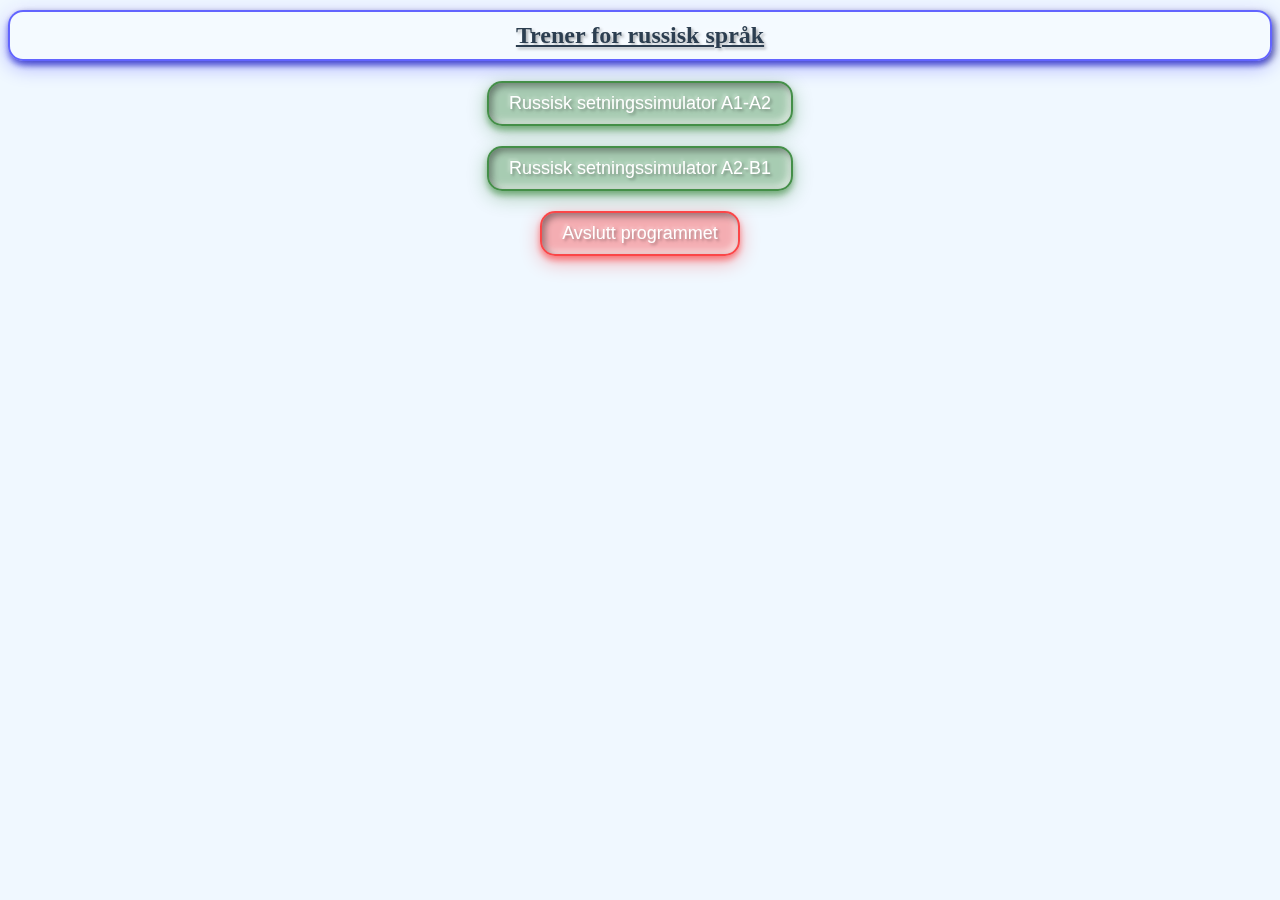
<file: index.html>
<!DOCTYPE html>
<html lang="no">
  <head>
    <meta charset="UTF-8" />
    <meta name="viewport" content="width=device-width, initial-scale=1.0" />
    <title>Norsk Trener</title>
    <link rel="stylesheet" href="./src/styles.css" />
  </head>
  <body>
    <h2 style="text-decoration-line: underline">Trener for russisk språk</h2>
    <!-- <div>
      <button class="glass-button" onclick="location.href='verb.html'">
        Trener for norske verb
      </button>
    </div>
    <div>
      <button class="glass-button" onclick="location.href='substantiv.html'">
        Trener for norske substantiv
      </button>
    </div>
    <div>
      <button class="glass-button" onclick="location.href='adjekt.html'">
        Trener for norske adjektiv
      </button>
    </div>
    <div>
      <button class="glass-button" onclick="location.href='gradBoyning.html'">
        Trener for norske gradbøyning
      </button>
    </div> -->
    <div>
      <button
        class="glass-button-setninger"
        onclick="location.href='languageAA.html'"
      >
        Russisk setningssimulator A1-A2
      </button>
    </div>
    <div>
      <button
        class="glass-button-setninger"
        onclick="location.href='languageAB.html'"
      >
        Russisk setningssimulator A2-B1
      </button>
    </div>
    <div>
      <button class="glass-button-help" onclick="redirectToGoogle()">
        Avslutt programmet
      </button>
    </div>
    <script src="./src/quiz.js"></script>
    <script>
      function redirectToGoogle() {
        window.location.href = "https://www.google.com";
      }
    </script>
  </body>
</html>

<!-- <!DOCTYPE html>
<html lang="no">
  <head>
    <meta charset="UTF-8" />
    <meta name="viewport" content="width=device-width, initial-scale=1.0" />
    <title>Norsk Trener</title>
    <link rel="stylesheet" href="styles.css" />
  </head>
  <body>
    <h2 style="text-decoration-line: underline">Trener for norsk språk</h2>
    <div>
      <button class="glass-button" onclick="location.href='verb.html'">
        Trener for norske verb
      </button>
    </div>
    <div>
      <button class="glass-button" onclick="location.href='substantiv.html'">
        Trener for norske substantiv
      </button>
    </div>
    <div>
      <button class="glass-button" onclick="location.href='adjekt.html'">
        Trener for norske adjektiv
      </button>
    </div>
    <div>
      <button class="glass-button" onclick="location.href='gradBoyning.html'">
        Trener for norske grad bøyning
      </button>
    </div>
    <div>
      <button class="glass-button" onclick="closeWindow()">
        Avslutt programmet
      </button>
    </div>
    <script src="./src/quiz.js"></script>
    <script>
      function closeWindow() {
        var newWindow = window.open("", "_self");
        newWindow.close();
      }
    </script>
  </body>
</html> -->
</file>
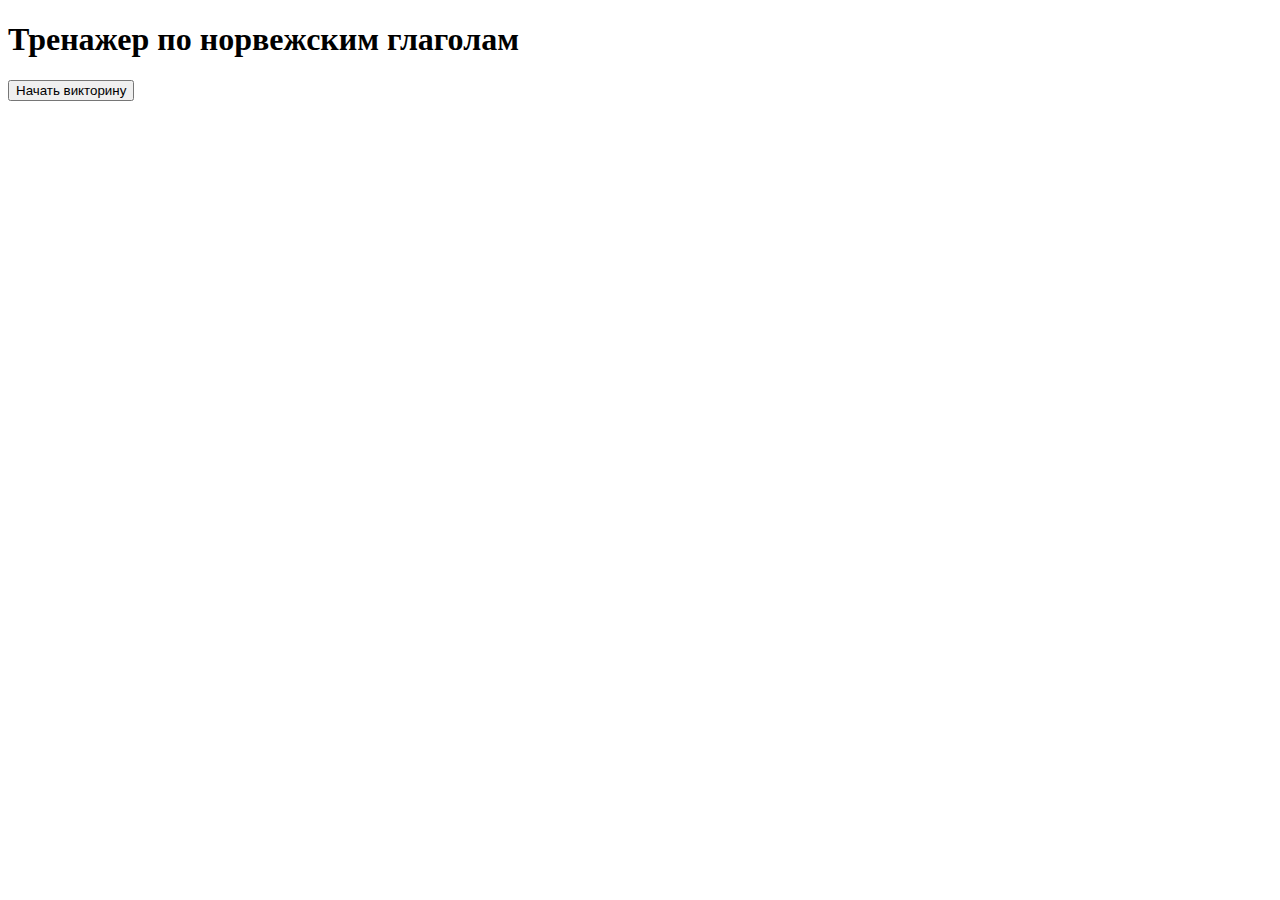
<file: src/index.html>
<!DOCTYPE html>
<html lang="en">
  <head>
    <meta charset="UTF-8" />
    <meta name="viewport" content="width=device-width, initial-scale=1.0" />
    <title>Норвежские глаголы</title>
  </head>
  <body>
    <h1>Тренажер по норвежским глаголам</h1>
    <button id="startQuiz">Начать викторину</button>
    <div id="quizContainer" style="display: none">
      <p id="question"></p>
      <input type="text" id="answer" />
      <button id="submitAnswer">Ответить</button>
      <p id="feedback"></p>
    </div>
    <p id="score"></p>
    <script src="quiz.js"></script>
  </body>
</html>
</file>
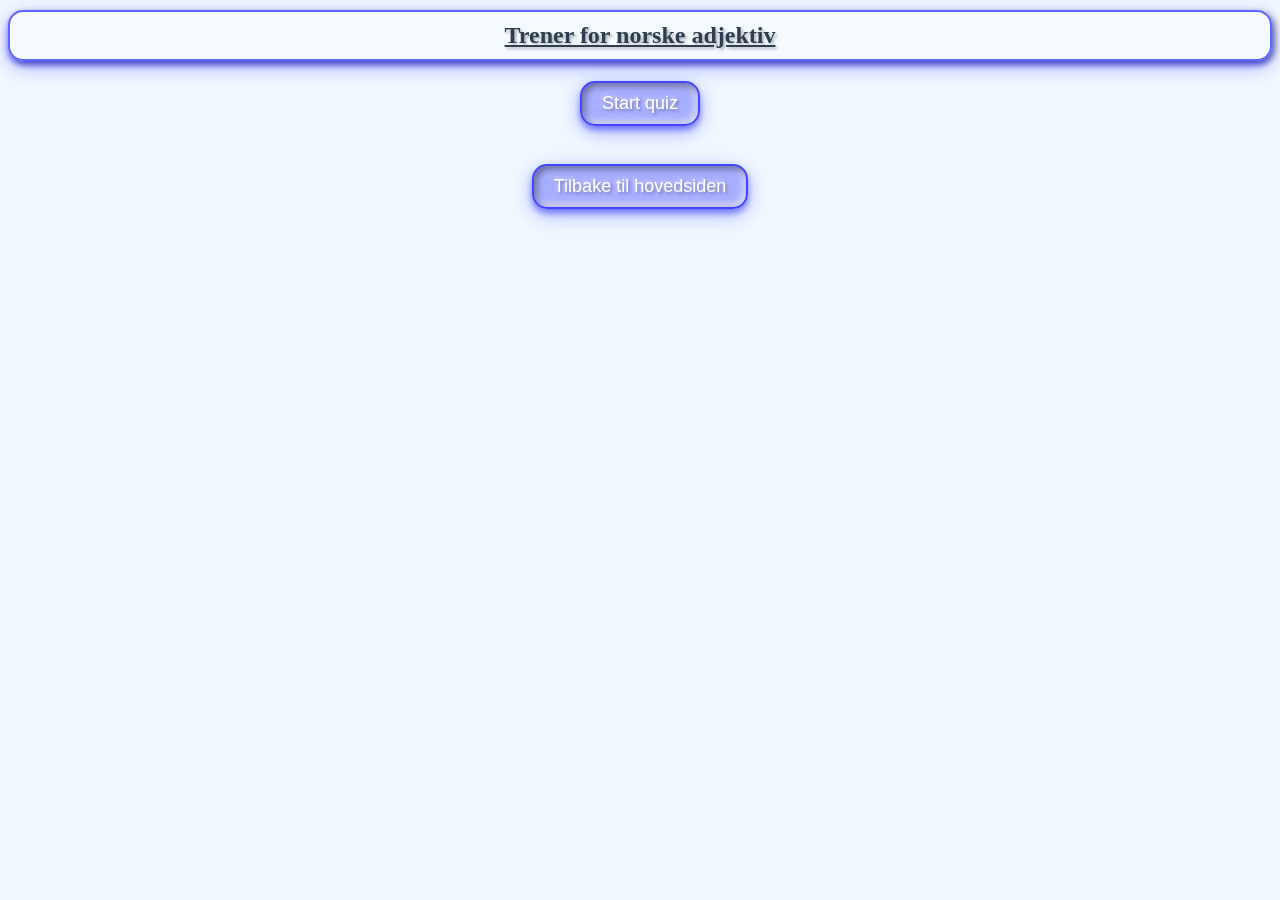
<file: adjekt.html>
<!DOCTYPE html>

<html lang="no">
  <head>
    <meta charset="UTF-8" />
    <meta name="viewport" content="width=device-width, initial-scale=1.0" />
    <title>Norske Adjektiv</title>
    <link rel="stylesheet" href="./src/styles.css" />
  </head>
  <body>
    <h2 style="text-decoration-line: underline">Trener for norske adjektiv</h2>
    <button class="glass-button" id="startQuiz">Start quiz</button>
    <div id="quizContainer" style="display: none">
      <p id="question"></p>
      <div class="input-container">
        <input type="text" id="answer" />
        <button class="glass-button-help" id="showHint">Hjelp</button>
        <button class="glass-button" id="submitAnswer">Svar</button>
      </div>
      <div id="hintContainer">
        <table>
          <tr>
            <th>Form</th>
            <th>Adjektiv</th>
          </tr>
          <tr>
            <td>Han/Hun</td>
            <td id="han_hun"></td>
          </tr>
          <tr>
            <td>Intetkjønn</td>
            <td id="intetkjonn"></td>
          </tr>
          <tr>
            <td>Flertall</td>
            <td id="flertall"></td>
          </tr>
        </table>
        <button id="closeHint">Lukk</button>
      </div>
      <p id="feedback"></p>
    </div>
    <p id="score"></p>
    <button class="glass-button" onclick="location.href='index.html'">
      Tilbake til hovedsiden
    </button>
    <script src="./src/quizAdjekt.js"></script>
  </body>
</html>

<!-- <!DOCTYPE html>
<html lang="no">
  <head>
    <meta charset="UTF-8" />
    <meta name="viewport" content="width=device-width, initial-scale=1.0" />
    <title>Norske Adjektiv</title>
    <link rel="stylesheet" href="./styles.css" />
  </head>
  <body>
    <h2 style="text-decoration-line: underline">Trener for norske adjektiv</h2>
    <button class="glass-button" id="startQuiz">Start quiz</button>
    <div id="quizContainer" style="display: none">
      <p id="question"></p>
      <div class="input-container">
        <input type="text" id="answer" />
        <button class="glass-button-help" id="showHint">Hjelp</button>
        <button class="glass-button" id="submitAnswer">Svar</button>
      </div>
      <div id="hintContainer">
        <table>
          <tr>
            <th>Form</th>
            <th>Adjektiv</th>
          </tr>
          <tr>
            <td>Han/Hun</td>
            <td id="han_hun"></td>
          </tr>
          <tr>
            <td>Intetkjønn</td>
            <td id="intetkjonn"></td>
          </tr>
          <tr>
            <td>Flertall</td>
            <td id="flertall"></td>
          </tr>
        </table>
        <button id="closeHint">Lukk</button>
      </div>
      <p id="feedback"></p>
    </div>
    <p id="score"></p>
    <button class="glass-button" onclick="location.href='../index.html'">
      Tilbake til hovedsiden
    </button>
    <script src="./src/quizAdjekt.js"></script>
  </body>
</html> -->
<!-- <!DOCTYPE html>
<html lang="no">
  <head>
    <meta charset="UTF-8" />
    <meta name="viewport" content="width=device-width, initial-scale=1.0" />
    <title>Norske Adjektiv</title>
    <link rel="stylesheet" href="styles.css" />
  </head>
  <body>
    <h2 style="text-decoration-line: underline">Trener for norske adjektiv</h2>
    <button class="glass-button" id="startQuiz">Start quiz</button>
    <div id="quizContainer" style="display: none">
      <p id="question"></p>
      <div class="input-container">
        <input type="text" id="answer" />
        <button class="glass-button" id="submitAnswer">Svar</button>
      </div>
      <p id="feedback"></p>
    </div>
    <p id="score"></p>
    <button class="glass-button" onclick="location.href='index.html'">
      Tilbake til hovedsiden
    </button>
    <script src="./src/quizAdjekt.js"></script>
  </body>
</html> -->
</file>
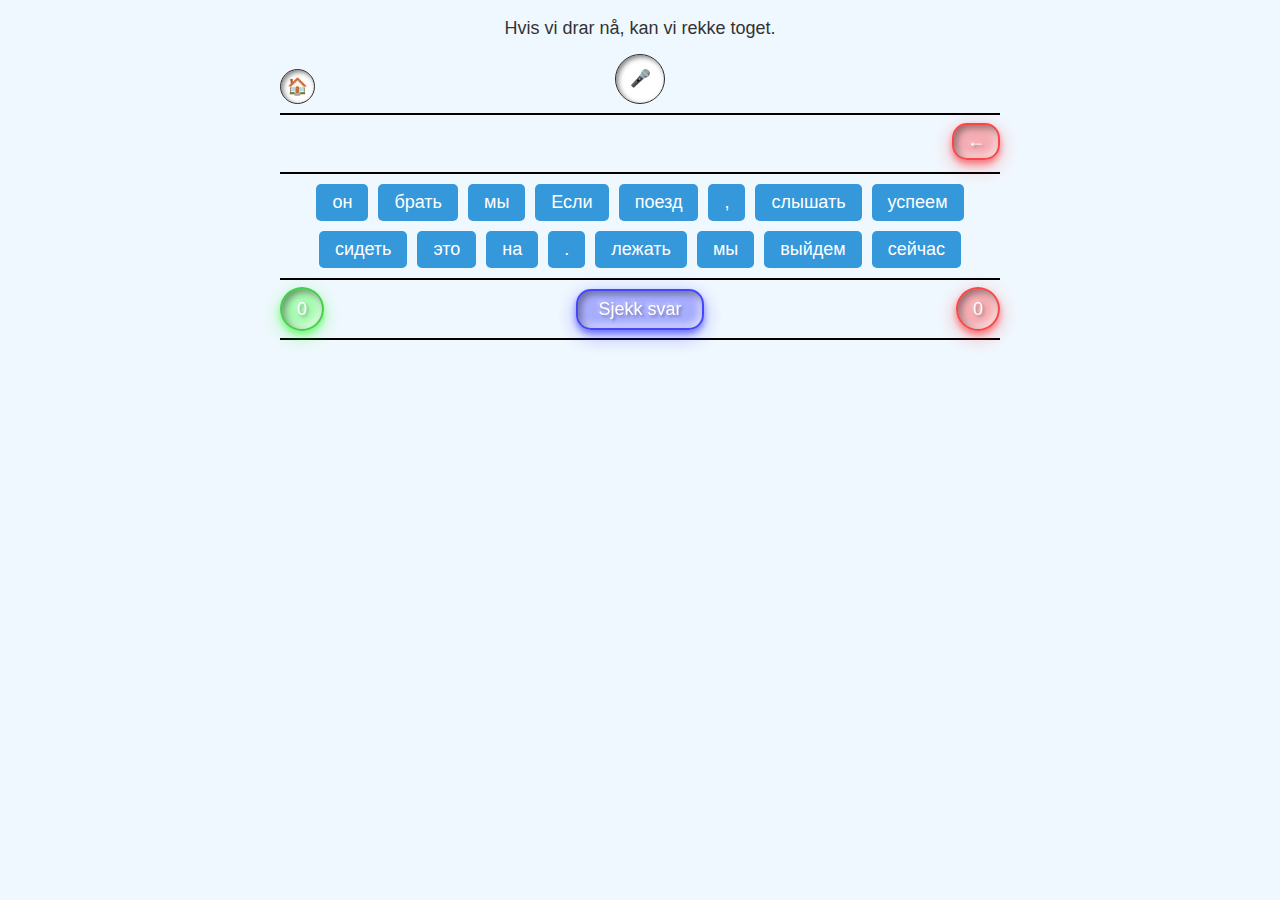
<file: buildSentence.html>
<!DOCTYPE html>
<html lang="no">
  <head>
    <meta charset="UTF-8" />
    <meta name="viewport" content="width=device-width, initial-scale=1.0" />
    <title>VINSTRA SKOLE APP</title>
    <link rel="stylesheet" href="./src/stylesBuildSentence.css" />
  </head>
  <body>
    <div class="container">
      <div id="russianSentenceContainer">
        <p id="russianSentence"></p>
        <p id="englishSentence"></p>
      </div>
      <div class="score-container">
        <div class="sco">
          <button
            class="glass-button-back"
            id="mainMenuButton"
            onclick="location.href='./index.html'"
          >
            &#x1F3E0;
          </button>
        </div>
        <button class="glass-button-mic" id="startVoiceInput">&#x1F3A4;</button>
      </div>
      <!-- <button
        class="glass-button-back"
        id="mainMenuButton"
        onclick="location.href='./index.html'"
      >
        &#x1F3E0;
      </button>
      <button class="glass-button-mic" id="startVoiceInput">&#x1F3A4;</button> -->
      <div class="separator"></div>
      <div id="sentenceContainer">
        <p id="sentence"></p>
        <button class="glass-button-help" id="removeLastWord">&#x2190;</button>
      </div>
      <div class="separator"></div>
      <div id="wordsContainer"></div>
      <div class="separator"></div>
      <div class="score-container">
        <div class="score correct" id="correctCount">0</div>
        <button class="glass-button" id="checkAnswer">Sjekk svar</button>
        <div class="score incorrect" id="incorrectCount">0</div>
      </div>
      <div class="separator"></div>
      <p id="feedback"></p>
      <p id="correctAnswer"></p>
      <p id="userAnswer"></p>
    </div>
    <script src="./src/buildSentence.js"></script>
  </body>
</html>

<!-- <!DOCTYPE html>
<html lang="no">
  <head>
    <meta charset="UTF-8" />
    <meta name="viewport" content="width=device-width, initial-scale=1.0" />
    <title>VINSTRA SKOLE APP</title>
    <link rel="stylesheet" href="stylesBuildSentence.css" />
  </head>
  <body>
    <div class="container">
      <div id="russianSentenceContainer">
        <p id="russianSentence"></p>
        <p id="englishSentence"></p>
      </div>
      <button class="glass-button-mic" id="startVoiceInput">&#x1F3E0;</button>
      <button class="glass-button-mic" id="startVoiceInput">&#x1F3A4;</button>
      <div class="separator"></div>
      <div id="sentenceContainer">
        <p id="sentence"></p>
        <button class="glass-button-help" id="removeLastWord">&#x2190;</button>
      </div>
      <div class="separator"></div>
      <div id="wordsContainer"></div>
      <div class="separator"></div>
      <div class="score-container">
        <div class="score correct" id="correctCount">0</div>
        <button class="glass-button" id="checkAnswer">Sjekk svar</button>
        <div class="score incorrect" id="incorrectCount">0</div>
      </div>
      <div class="separator"></div>
      <p id="feedback"></p>
      <p id="correctAnswer"></p>
      <p id="userAnswer"></p>
    </div>
    <script src="./src/buildSentence.js"></script>
  </body>
</html> -->
</file>
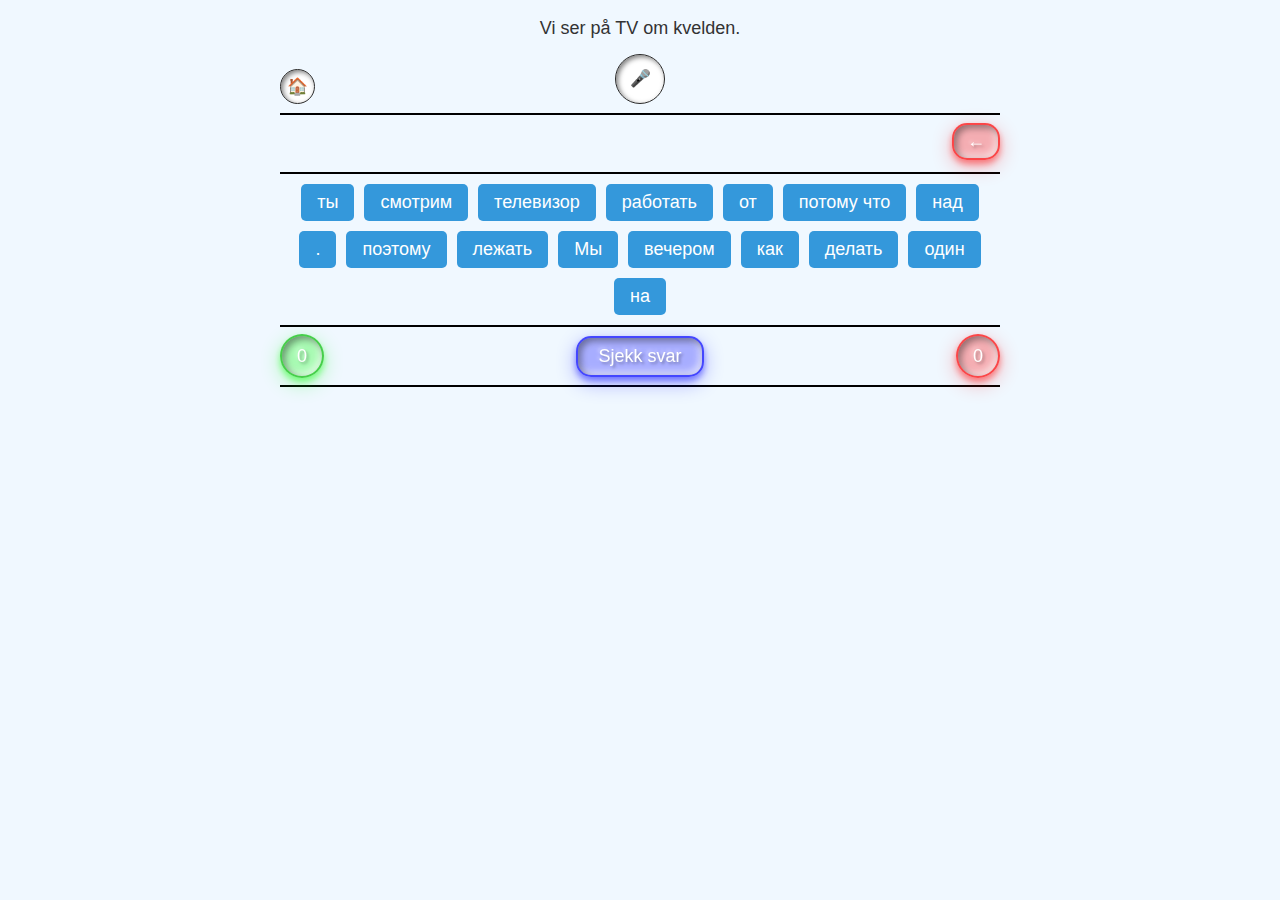
<file: buildSentenceSimple.html>
<!DOCTYPE html>
<html lang="no">
  <head>
    <meta charset="UTF-8" />
    <meta name="viewport" content="width=device-width, initial-scale=1.0" />
    <title>VINSTRA SKOLE APP</title>
    <link rel="stylesheet" href="./src/stylesBuildSentence.css" />
  </head>
  <body>
    <div class="container">
      <div id="russianSentenceContainer">
        <p id="russianSentence"></p>
        <p id="englishSentence"></p>
      </div>
      <div class="score-container">
        <div class="sco">
          <button
            class="glass-button-back"
            id="mainMenuButton"
            onclick="location.href='./index.html'"
          >
            &#x1F3E0;
          </button>
        </div>
        <button class="glass-button-mic" id="startVoiceInput">&#x1F3A4;</button>
      </div>
      <div class="separator"></div>
      <div id="sentenceContainer">
        <p id="sentence"></p>
        <button class="glass-button-help" id="removeLastWord">&#x2190;</button>
      </div>
      <div class="separator"></div>
      <div id="wordsContainer"></div>
      <div class="separator"></div>
      <div class="score-container">
        <div class="score correct" id="correctCount">0</div>
        <button class="glass-button" id="checkAnswer">Sjekk svar</button>
        <div class="score incorrect" id="incorrectCount">0</div>
      </div>
      <div class="separator"></div>
      <p id="feedback"></p>
      <p id="correctAnswer"></p>
      <p id="userAnswer"></p>
    </div>
    <script src="./src/buildSentenceSimple.js"></script>
  </body>
</html>

<!-- <!DOCTYPE html>
<html lang="no">
  <head>
    <meta charset="UTF-8" />
    <meta name="viewport" content="width=device-width, initial-scale=1.0" />
    <title>VINSTRA SKOLE APP</title>
    <link rel="stylesheet" href="stylesBuildSentence.css" />
  </head>
  <body>
    <div class="container">
   
      <div id="russianSentenceContainer">
        <p id="russianSentence"></p>
        <p id="englishSentence"></p>
        <button class="glass-button-mic" id="startVoiceInput">&#x1F3A4;</button>
      </div>
      <div class="separator"></div>
      <div id="sentenceContainer">
        <p id="sentence"></p>
        <button class="glass-button-help" id="removeLastWord">&#x2190;</button>
      </div>
      <div class="separator"></div>
      <div id="wordsContainer"></div>
      <div class="separator"></div>
      <div class="score-container">
        <div class="score correct" id="correctCount">0</div>
        <button class="glass-button" id="checkAnswer">Sjekk svar</button>
        <div class="score incorrect" id="incorrectCount">0</div>
      </div>
      <div class="separator"></div>
      <p id="feedback"></p>
      <p id="correctAnswer"></p>
      <p id="userAnswer"></p>
    </div>
    <script src="./src/buildSentenceSimple.js"></script>
  </body>
</html>  -->
</file>
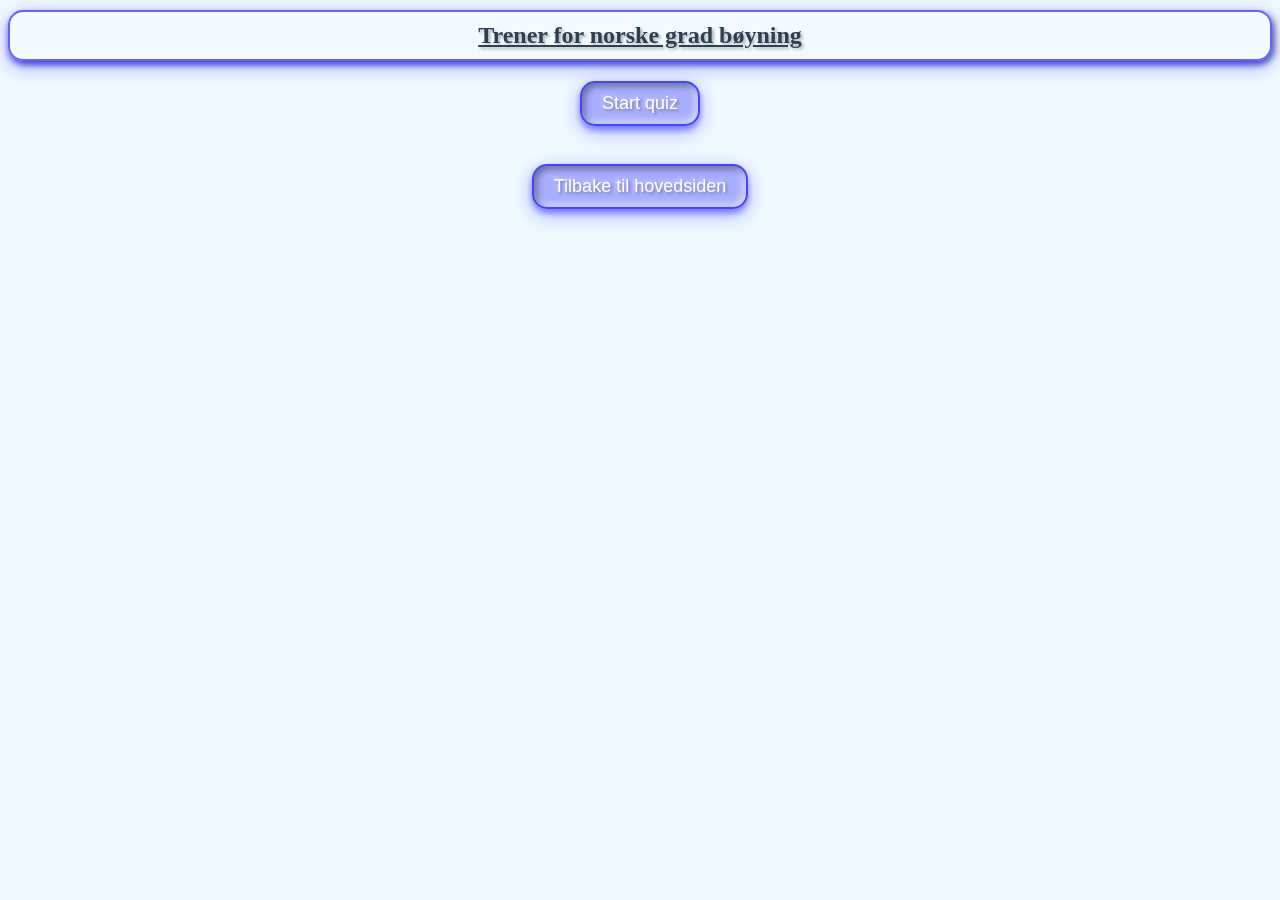
<file: gradBoyning.html>
<!DOCTYPE html>
<html lang="no">
  <head>
    <meta charset="UTF-8" />
    <meta name="viewport" content="width=device-width, initial-scale=1.0" />
    <title>Norske Adjektiv</title>
    <link rel="stylesheet" href="./src/styles.css" />
  </head>
  <body>
    <h2 style="text-decoration-line: underline">
      Trener for norske grad bøyning
    </h2>
    <div id="startContainer">
      <button class="glass-button" id="startQuiz">Start quiz</button>
    </div>
    <div id="quizContainer" style="display: none">
      <p id="question"></p>
      <div class="input-container">
        <input type="text" id="answer" />
        <button class="glass-button-help" id="showHint">Hjelp</button>
        <button class="glass-button" id="submitAnswer">Svar</button>
      </div>
      <div id="hintContainer">
        <table>
          <tr>
            <th>Form</th>
            <th>Adjektiv</th>
          </tr>
          <tr>
            <td>Positiv</td>
            <td id="positiv"></td>
          </tr>
          <tr>
            <td>Komparativ</td>
            <td id="komparativ"></td>
          </tr>
          <tr>
            <td>Superlativ</td>
            <td id="superlativ"></td>
          </tr>
        </table>
        <button id="closeHint">Lukk</button>
      </div>
      <p id="feedback"></p>
    </div>
    <p id="score"></p>
    <button class="glass-button" onclick="location.href='index.html'">
      Tilbake til hovedsiden
    </button>
    <script src="./src/gradBoyning.js"></script>
  </body>
</html>
<!-- <!DOCTYPE html>
<html lang="no">
  <head>
    <meta charset="UTF-8" />
    <meta name="viewport" content="width=device-width, initial-scale=1.0" />
    <title>Norske Adjektiv</title>
    <link rel="stylesheet" href="styles.css" />
  </head>
  <body>
    <h2 style="text-decoration-line: underline">
      Trener for norske grad bøyning
    </h2>
    <div id="startContainer">
      <button class="glass-button" id="startQuiz">Start quiz</button>
    </div>
    <div id="quizContainer" style="display: none">
      <p id="question"></p>
      <div class="input-container">
        <input type="text" id="answer" />
        <button class="glass-button" id="submitAnswer">Svar</button>
      </div>
      <p id="feedback"></p>
    </div>
    <p id="score"></p>
    <button class="glass-button" onclick="location.href='index.html'">
      Tilbake til hovedsiden
    </button>
    <script src="./src/gradBoyning.js"></script>
  </body>
</html> -->
</file>
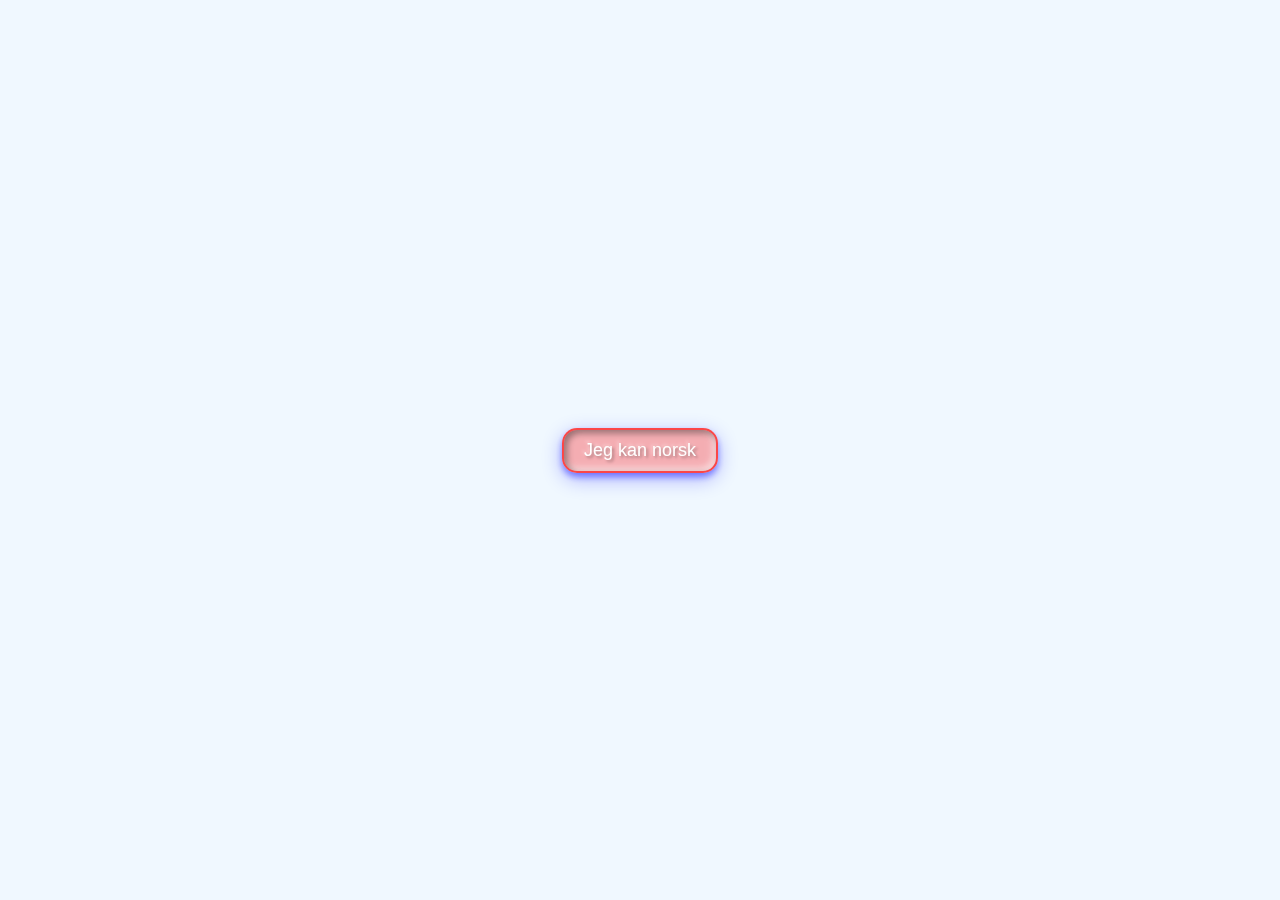
<file: languageAA.html>
<!DOCTYPE html>
<html lang="no">
  <head>
    <meta charset="UTF-8" />
    <meta name="viewport" content="width=device-width, initial-scale=1.0" />
    <title>Language Selection</title>
    <link rel="stylesheet" href="./src/language.css" />
  </head>
  <body>
    <div class="container">
      <button
        class="glass-button glass-button-russian"
        onclick="selectLanguage('russian')"
      >
        Jeg kan norsk
      </button>
      <!-- <button
        class="glass-button glass-button-english"
        onclick="selectLanguage('english')"
      >
        Jeg kan engelsk
      </button>
      <button
        class="glass-button glass-button-arabic"
        onclick="selectLanguage('arabic')"
      >
        Jeg kan arabisk
      </button>
      <button
        class="glass-button glass-button-swahili"
        onclick="selectLanguage('swahili')"
      >
        Jeg kan swahili
      </button> -->
    </div>
    <script>
      function selectLanguage(language) {
        localStorage.setItem("selectedLanguage", language);
        window.location.href = "buildSentenceSimple.html";
      }
    </script>
  </body>
</html>
</file>
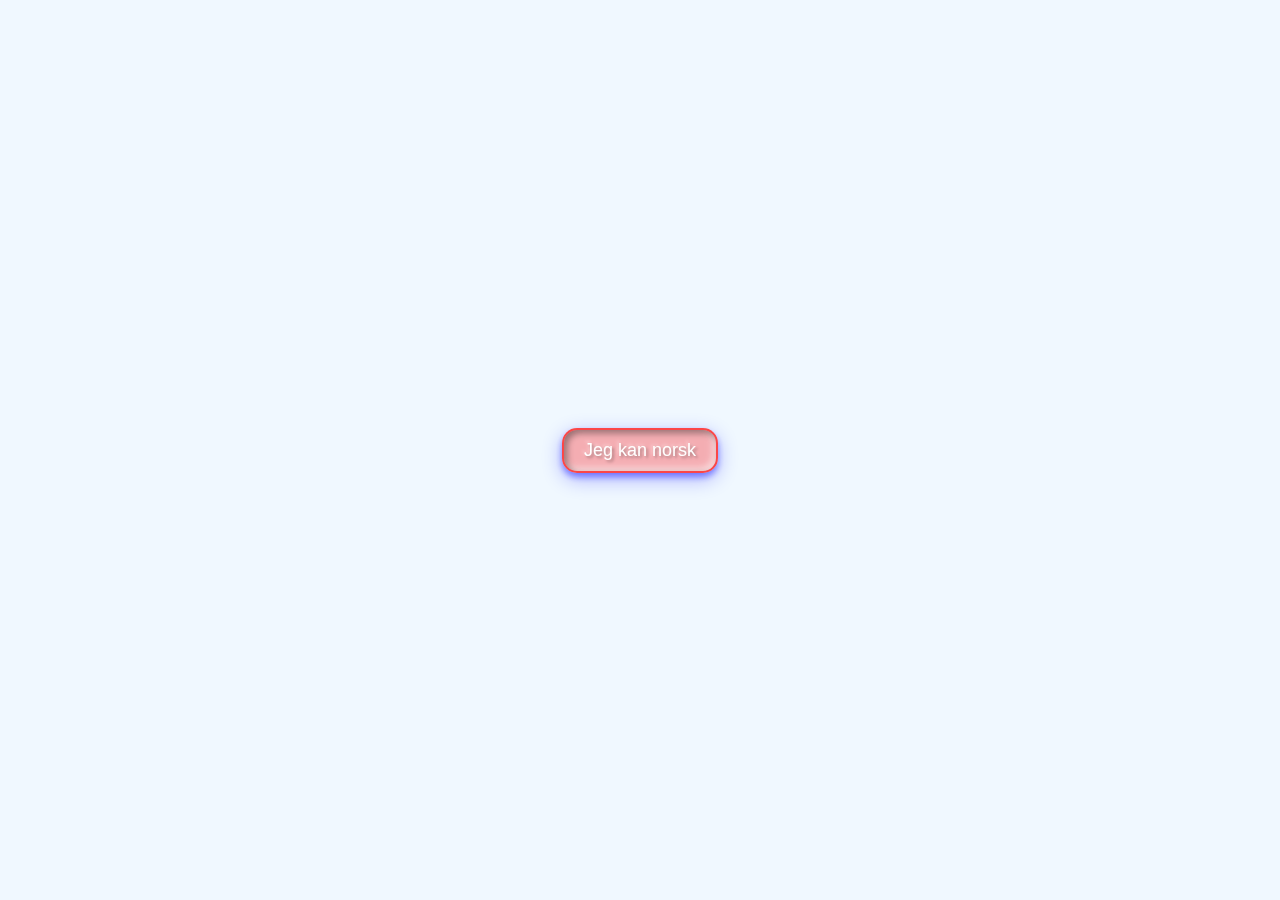
<file: languageAB.html>
<!DOCTYPE html>
<html lang="no">
  <head>
    <meta charset="UTF-8" />
    <meta name="viewport" content="width=device-width, initial-scale=1.0" />
    <title>Language Selection</title>
    <link rel="stylesheet" href="./src/language.css" />
  </head>
  <body>
    <div class="container">
      <button
        class="glass-button glass-button-russian"
        onclick="selectLanguage('russian')"
      >
        Jeg kan norsk
      </button>
      <!-- <button
        class="glass-button glass-button-english"
        onclick="selectLanguage('english')"
      >
        Jeg kan engelsk
      </button>
      <button
        class="glass-button glass-button-arabic"
        onclick="selectLanguage('arabic')"
      >
        Jeg kan arabisk
      </button>
      <button
        class="glass-button glass-button-swahili"
        onclick="selectLanguage('swahili')"
      >
        Jeg kan swahili
      </button> -->
    </div>
    <script>
      function selectLanguage(language) {
        localStorage.setItem("selectedLanguage", language);
        window.location.href = "buildSentence.html";
      }
    </script>
  </body>
</html>

<!-- <!DOCTYPE html>
<html lang="no">
  <head>
    <meta charset="UTF-8" />
    <meta name="viewport" content="width=device-width, initial-scale=1.0" />
    <title>Language Selection</title>
    <link rel="stylesheet" href="language.css" />
  </head>
  <body>
    <div class="container">
      <button class="glass-button glass-button-russian">Jeg kan russisk</button>
      <button class="glass-button glass-button-english">Jeg kan engelsk</button>
      <button class="glass-button glass-button-arabic">Jeg kan arabisk</button>
    </div>
  </body>
</html> -->
</file>
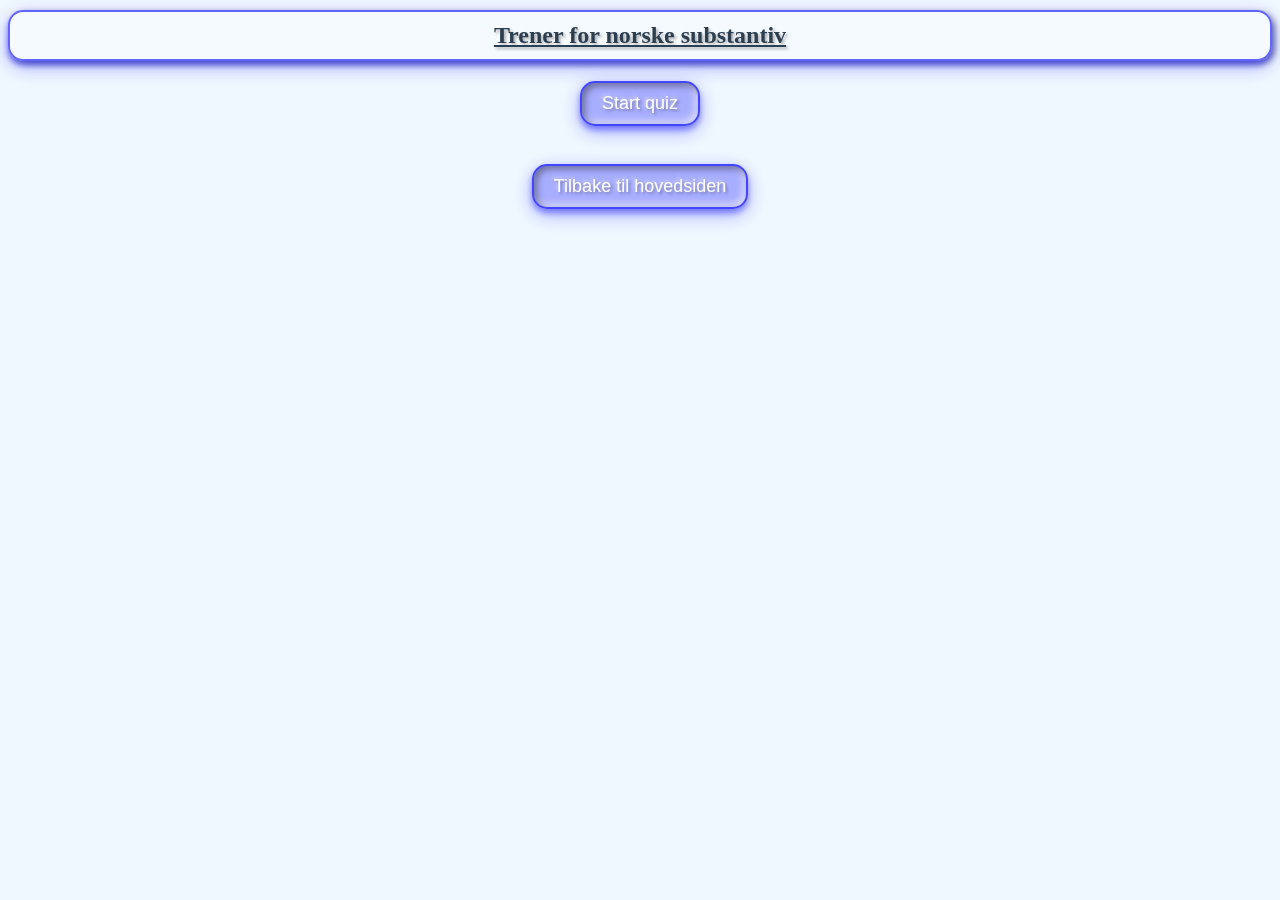
<file: substantiv.html>
<!DOCTYPE html>
<html lang="no">
  <head>
    <meta charset="UTF-8" />
    <meta name="viewport" content="width=device-width, initial-scale=1.0" />
    <title>Norsk Quiz</title>
    <link rel="stylesheet" href="./src/styles.css" />
  </head>
  <body>
    <div class="container">
      <h2 style="text-decoration-line: underline">
        Trener for norske substantiv
      </h2>
      <div id="startContainer">
        <button class="glass-button" id="startQuiz">Start quiz</button>
      </div>
      <div id="quizContainer" style="display: none">
        <p id="question"></p>
        <div class="input-container">
          <input type="text" id="answer" />
          <button class="glass-button-help" id="showHint">Hjelp</button>
          <button class="glass-button" id="submitAnswer">Svar</button>
        </div>
        <div id="hintContainer">
          <table>
            <tr>
              <th>Form</th>
              <th>Substantiv</th>
            </tr>
            <tr>
              <td>Ubestemt entall</td>
              <td id="infinitiv"></td>
            </tr>
            <tr>
              <td>Bestemt entall</td>
              <td id="presens"></td>
            </tr>
            <tr>
              <td>Ubestemt flertall</td>
              <td id="preteritum"></td>
            </tr>
            <tr>
              <td>Bestemt flertall</td>
              <td id="presensPerfektum"></td>
            </tr>
          </table>
          <button id="closeHint">Lukk</button>
        </div>
        <p id="feedback"></p>
      </div>
      <p id="score"></p>
    </div>
    <button class="glass-button" onclick="location.href='index.html'">
      Tilbake til hovedsiden
    </button>
    <script src="./src/quizSubs.js"></script>
  </body>
</html>

<!-- <!DOCTYPE html>
<html lang="no">
  <head>
    <meta charset="UTF-8" />
    <meta name="viewport" content="width=device-width, initial-scale=1.0" />
    <title>Norsk Quiz</title>
    <link rel="stylesheet" href="styles.css" />
  </head>
  <body>
    <div class="container">
      <h2 style="text-decoration-line: underline">
        Trener for norske substantiv
      </h2>
      <div id="startContainer">
        <button class="glass-button" id="startQuiz">Start quiz</button>
      </div>
      <div id="quizContainer" style="display: none">
        <p id="question"></p>
        <div class="input-container">
          <input type="text" id="answer" />
          <button class="glass-button" id="submitAnswer">Svar</button>
        </div>
        <p id="feedback"></p>
      </div>
      <p id="score"></p>
    </div>
    <button class="glass-button" onclick="location.href='index.html'">
      Tilbake til hovedsiden
    </button>
    <script src="./src/quizSubs.js"></script>
  </body>
</html> -->
</file>
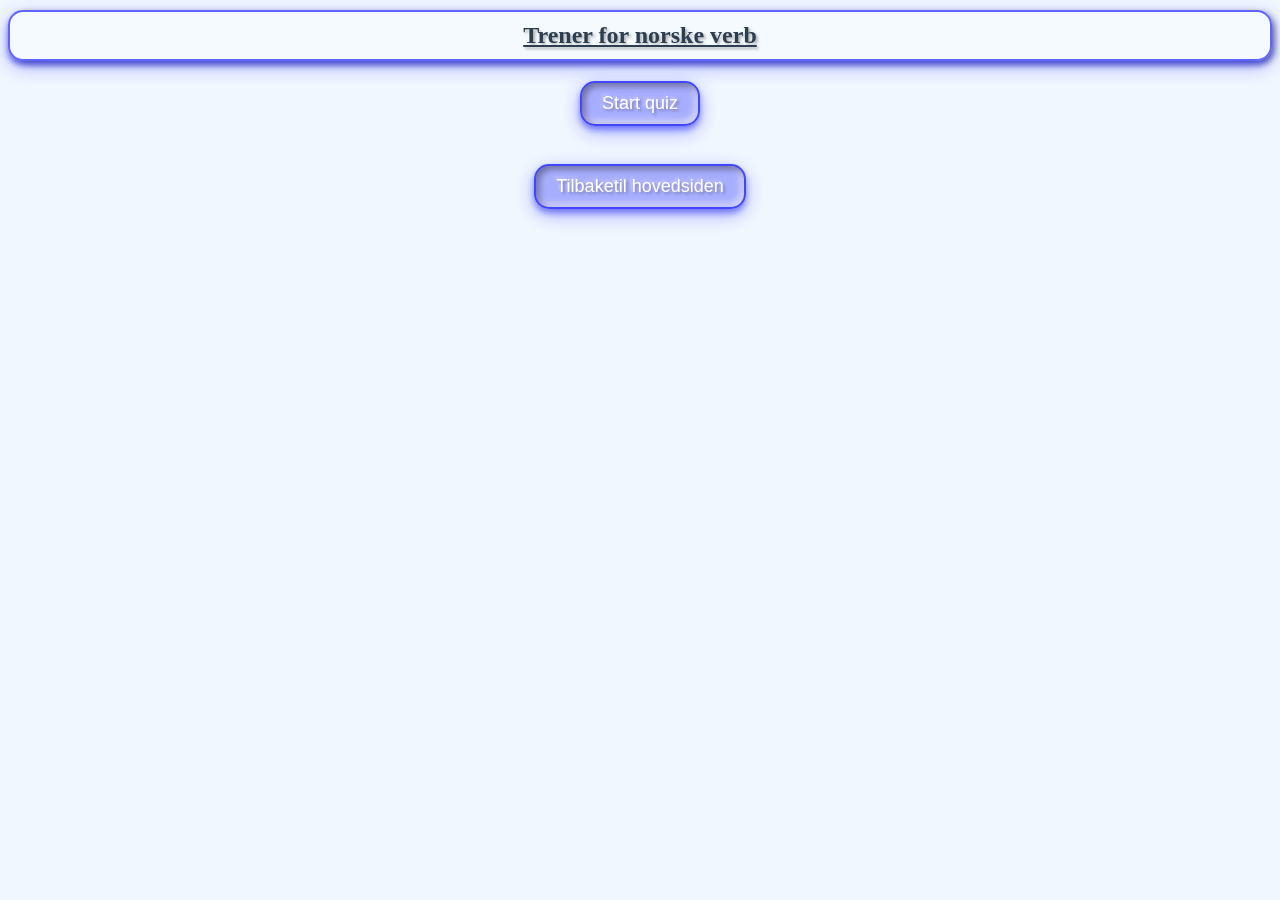
<file: verb.html>
<!DOCTYPE html>
<html lang="no">
  <head>
    <meta charset="UTF-8" />
    <meta name="viewport" content="width=device-width, initial-scale=1.0" />
    <title>Norske verb</title>
    <link rel="stylesheet" href="./src/styles.css" />
  </head>
  <body>
    <h2 style="text-decoration-line: underline">Trener for norske verb</h2>
    <button class="glass-button" id="startQuiz">Start quiz</button>
    <div id="quizContainer" style="display: none">
      <p id="question"></p>
      <div class="input-container">
        <input type="text" id="answer" />
        <button class="glass-button-help" id="showHint">Hjelp</button>
        <button class="glass-button" id="submitAnswer" disabled>Svar</button>
        
      </div>
      <div id="hintContainer">
        <table>
          <tr>
            <th>Form</th>
            <th>Verb</th>
          </tr>
          <tr>
            <td>Infinitiv</td>
            <td id="infinitiv"></td>
          </tr>
          <tr>
            <td>Presens</td>
            <td id="presens"></td>
          </tr>
          <tr>
            <td>Preteritum</td>
            <td id="preteritum"></td>
          </tr>
          <tr>
            <td>Presens perfektum</td>
            <td id="presensPerfektum"></td>
          </tr>
        </table>
        <button  id="closeHint">Lukk</button>
      </div>
      <p id="feedback"></p>
    </div>
    <p id="score"></p>
    <button class="glass-button" onclick="location.href='index.html'">
      Tilbaketil hovedsiden
          </button>
          <script src="./src/quiz.js"></script>
        </body>
      </html>
    </button>
  </body>
</html>

      <!-- <!DOCTYPE html>
      <html lang="no">
        <head>
          <meta charset="UTF-8" />
          <meta
            name="viewport"
            content="width=device-width, initial-scale=1.0"
          />
          <title>Norske verb</title>
          <link rel="stylesheet" href="styles.css" />
        </head>
        <body>
          <h2 style="text-decoration-line: underline">
            Trener for norske verb
          </h2>
          <button class="glass-button" id="startQuiz">Start quiz</button>
          <div id="quizContainer" style="display: none">
            <p id="question"></p>
            <div class="input-container">
              <input type="text" id="answer" />
              <button class="glass-button" id="showHint">Hjelp</button>
              <button class="glass-button" id="submitAnswer" disabled>
                Svar
              </button>
            </div>
            <div
              id="hintContainer"
              style="
                display: none;
                position: absolute;
                top: 10%;
                left: 50%;
                transform: translate(-50%, 0);
                width: 33%;
                background: rgba(255, 255, 255, 0.9);
                border: 1px solid #ccc;
                padding: 10px;
                box-shadow: 0 0 10px rgba(0, 0, 0, 0.1);
              "
            ></div>
            <p id="feedback"></p>
          </div>
          <p id="score"></p>
          <button class="glass-button" onclick="location.href='index.html'">
            Tilbake til hovedsiden
          </button>
          <script src="./src/quiz.js"></script>
        </body>
      </html>
    </button>
  </body>
</html> -->
</file>
<file: src/styles.css>
body {
    font-size: 18px;
    text-align: center;
    background-color: #f0f8ff;
    color: #333;
}

#question {
    font-size: 21px;
}

.input-container {
    display: flex;
    justify-content: center;
    align-items: center;
    gap: 10px;
}

input[type="text"] {
    font-size: 18px;
    width: 80%;
    height: 40px;
    padding: 10px;
    box-sizing: border-box;
    border: 2px solid #2c3e50;
    border-radius: 5px;
}

button {
    font-size: 18px;
    padding: 10px 20px;
    background-color: #3498db;
    color: #fff;
    border: none;
    border-radius: 5px;
    cursor: pointer;
    box-shadow: inset 3px 3px 7px rgba(0, 0, 0, 0.4), inset -3px -3px 7px rgba(255, 255, 255, 0.6);
    text-shadow: 2px 2px 3px rgba(0, 0, 0, 0.3), -2px -2px 3px rgba(255, 255, 255, 0.3);
}

button:hover {
    background-color: #2980b9;
}

@media (max-width: 600px) {
    body {
        font-size: 16px;
    }

    input[type="text"] {
        font-size: 16px;
        height: 35px;
    }

    button {
        font-size: 16px;
        box-shadow: inset 3px 3px 7px rgba(0, 0, 0, 0.4), inset -3px -3px 7px rgba(255, 255, 255, 0.6);
        text-shadow: 2px 2px 3px rgba(0, 0, 0, 0.3), -2px -2px 3px rgba(255, 255, 255, 0.3);
    }
}

@keyframes blink {
    90% {
        opacity: 0;
    }
}

h2 {
    font-size: 24px;
    padding: 10px 20px;
    color: #2c3e50;
    border: 2px solid rgba(0, 0, 255, 0.6);
    border-radius: 15px;
    transition: color 0.5s, box-shadow 0.5s;
    backdrop-filter: blur(10px);
    box-shadow: 0 4px 6px rgba(0, 0, 255, 0.4), 0 6px 20px rgba(0, 0, 255, 0.3), 3px 3px 7px rgba(0, 0, 0, 0.4), -3px -3px 7px rgba(255, 255, 255, 0.6);
    margin: 10px 0;
    text-decoration: none;
    background: rgba(255, 255, 255, 0.3);
    text-shadow: 2px 2px 3px rgba(0, 0, 0, 0.3), -2px -2px 3px rgba(255, 255, 255, 0.3);
}

h2:hover {
    color: rgba(0, 0, 255, 0.4);
    box-shadow: 0 4px 12px rgba(0, 0, 255, 0.5), 0 6px 20px rgba(0, 0, 255, 0.4), 3px 3px 7px rgba(0, 0, 0, 0.4), -3px -3px 7px rgba(255, 255, 255, 0.6);
}



.glass-button {
    font-size: 18px;
    padding: 10px 20px;
    color: #fff;
    border: 2px solid rgba(0, 0, 255, 0.6);
    border-radius: 15px;
    cursor: pointer;
    transition: color 0.5s, box-shadow 0.5s;
    backdrop-filter: blur(10px);
    box-shadow: 0 4px 6px rgba(0, 0, 255, 0.4), 0 6px 20px rgba(0, 0, 255, 0.3), inset 3px 3px 7px rgba(0, 0, 0, 0.4), inset -3px -3px 7px rgba(255, 255, 255, 0.6);
    margin: 10px 0;
    background: rgba(0, 0, 255, 0.3);
    text-shadow: 2px 2px 3px rgba(0, 0, 0, 0.3), -2px -2px 3px rgba(255, 255, 255, 0.3);
}

.glass-button:hover {
    color: #fff;
    
    background: rgba(0, 0, 139, 0.4);
    
    box-shadow: 0 4px 12px rgba(0, 0, 139, 0.5), 0 6px 20px rgba(0, 0, 139, 0.4), inset 3px 3px 7px rgba(0, 0, 0, 0.4), inset -3px -3px 7px rgba(255, 255, 255, 0.6);
}


@media (max-width: 600px) {
    body {
        font-size: 16px;
    }

    h2,
    .glass-button {
        font-size: 16px;
    }
}

#hintContainer {
    display: none;
    position: fixed;
    top: calc(10% + 30px);
    
    left: 50%;
    transform: translate(-50%, 0);
    width: 80%;
    
    background: #fff;
    
    border: 1px solid #ccc;
    padding: 10px;
    box-shadow: 0 0 10px rgba(0, 0, 0, 0.1);
    z-index: 1000;
    
    box-sizing: border-box;
    
}

#hintContainer table {
    width: 100%;
    border-collapse: collapse;
}

#hintContainer th,
#hintContainer td {
    border: 1px solid #ccc;
    padding: 8px;
    text-align: left;
    box-sizing: border-box;
    
}

#closeHint {
    margin-top: 10px;
    
}

@media (max-width: 600px) {
    #hintContainer {
        width: 80%;
        
        top: calc(20% + 30px);
        
        left: 10%;
        transform: none;
    }
}

.glass-button-help {
    font-size: 18px;
    padding: 10px 20px;
    color: #fff;
    border: 2px solid rgba(255, 0, 0, 0.6);
    
    border-radius: 15px;
    cursor: pointer;
    transition: color 0.5s, box-shadow 0.5s;
    backdrop-filter: blur(10px);
    box-shadow: 0 4px 6px rgba(255, 0, 0, 0.4), 0 6px 20px rgba(255, 0, 0, 0.3), inset 3px 3px 7px rgba(0, 0, 0, 0.4), inset -3px -3px 7px rgba(255, 255, 255, 0.6);
    margin: 10px 0;
    background: rgba(255, 0, 0, 0.3);
    
    text-shadow: 2px 2px 3px rgba(0, 0, 0, 0.3), -2px -2px 3px rgba(255, 255, 255, 0.3);
}

.glass-button-help:hover {
    background-color: rgba(255, 0, 0, 0.4);
    
    box-shadow: 0 4px 12px rgba(255, 0, 0, 0.5), 0 6px 20px rgba(255, 0, 0, 0.4), inset 3px 3px 7px rgba(0, 0, 0, 0.4), inset -3px -3px 7px rgba(255, 255, 255, 0.6);
}


.glass-button-setninger {
    font-size: 18px;
    padding: 10px 20px;
    color: #fff;
    border: 2px solid rgba(0, 102, 0, 0.6);

    border-radius: 15px;
    cursor: pointer;
    transition: color 0.5s, box-shadow 0.5s;
    backdrop-filter: blur(10px);
    box-shadow: 0 4px 6px rgba(0, 102, 0, 0.4), 0 6px 20px rgba(0, 102, 0, 0.3), inset 3px 3px 7px rgba(0, 0, 0, 0.4), inset -3px -3px 7px rgba(255, 255, 255, 0.6);
    margin: 10px 0;
    background: rgba(0, 102, 0, 0.3);

    text-shadow: 2px 2px 3px rgba(0, 0, 0, 0.3), -2px -2px 3px rgba(255, 255, 255, 0.3);
}

.glass-button-setninger:hover {
    background-color: rgba(0, 128, 0, 0.4);

    box-shadow: 0 4px 12px rgba(0, 128, 0, 0.5), 0 6px 20px rgba(0, 128, 0, 0.4), inset 3px 3px 7px rgba(0, 0, 0, 0.4), inset -3px -3px 7px rgba(255, 255, 255, 0.6);
}
</file>
<file: styles.css>
body {
    font-size: 18px;
    text-align: center;
    background-color: #f0f8ff;
    color: #333;
}

#question {
    font-size: 21px;
}

.input-container {
    display: flex;
    justify-content: center;
    align-items: center;
    gap: 10px;
}

input[type="text"] {
    font-size: 18px;
    width: 80%;
    height: 40px;
    padding: 10px;
    box-sizing: border-box;
    border: 2px solid #2c3e50;
    border-radius: 5px;
}

button {
    font-size: 18px;
    padding: 10px 20px;
    background-color: #3498db;
    color: #fff;
    border: none;
    border-radius: 5px;
    cursor: pointer;
    box-shadow: inset 3px 3px 7px rgba(0, 0, 0, 0.4), inset -3px -3px 7px rgba(255, 255, 255, 0.6);
    text-shadow: 2px 2px 3px rgba(0, 0, 0, 0.3), -2px -2px 3px rgba(255, 255, 255, 0.3);
}

button:hover {
    background-color: #2980b9;
}

@media (max-width: 600px) {
    body {
        font-size: 16px;
    }

    input[type="text"] {
        font-size: 16px;
        height: 35px;
    }

    button {
        font-size: 16px;
        box-shadow: inset 3px 3px 7px rgba(0, 0, 0, 0.4), inset -3px -3px 7px rgba(255, 255, 255, 0.6);
        text-shadow: 2px 2px 3px rgba(0, 0, 0, 0.3), -2px -2px 3px rgba(255, 255, 255, 0.3);
    }
}

@keyframes blink {
    90% {
        opacity: 0;
    }
}

h2 {
    font-size: 24px;
    padding: 10px 20px;
    color: #2c3e50;
    border: 2px solid rgba(0, 0, 255, 0.6);
    border-radius: 15px;
    transition: color 0.5s, box-shadow 0.5s;
    backdrop-filter: blur(10px);
    box-shadow: 0 4px 6px rgba(0, 0, 255, 0.4), 0 6px 20px rgba(0, 0, 255, 0.3), 3px 3px 7px rgba(0, 0, 0, 0.4), -3px -3px 7px rgba(255, 255, 255, 0.6);
    margin: 10px 0;
    text-decoration: none;
    background: rgba(255, 255, 255, 0.3);
    text-shadow: 2px 2px 3px rgba(0, 0, 0, 0.3), -2px -2px 3px rgba(255, 255, 255, 0.3);
}

h2:hover {
    color: rgba(0, 0, 255, 0.4);
    box-shadow: 0 4px 12px rgba(0, 0, 255, 0.5), 0 6px 20px rgba(0, 0, 255, 0.4), 3px 3px 7px rgba(0, 0, 0, 0.4), -3px -3px 7px rgba(255, 255, 255, 0.6);
}



.glass-button {
    font-size: 18px;
    padding: 10px 20px;
    color: #fff;
    border: 2px solid rgba(0, 0, 255, 0.6);
    border-radius: 15px;
    cursor: pointer;
    transition: color 0.5s, box-shadow 0.5s;
    backdrop-filter: blur(10px);
    box-shadow: 0 4px 6px rgba(0, 0, 255, 0.4), 0 6px 20px rgba(0, 0, 255, 0.3), inset 3px 3px 7px rgba(0, 0, 0, 0.4), inset -3px -3px 7px rgba(255, 255, 255, 0.6);
    margin: 10px 0;
    background: rgba(0, 0, 255, 0.3);
    text-shadow: 2px 2px 3px rgba(0, 0, 0, 0.3), -2px -2px 3px rgba(255, 255, 255, 0.3);
}

.glass-button:hover {
    color: #fff;
    
    background: rgba(0, 0, 139, 0.4);
    
    box-shadow: 0 4px 12px rgba(0, 0, 139, 0.5), 0 6px 20px rgba(0, 0, 139, 0.4), inset 3px 3px 7px rgba(0, 0, 0, 0.4), inset -3px -3px 7px rgba(255, 255, 255, 0.6);
}


@media (max-width: 600px) {
    body {
        font-size: 16px;
    }

    h2,
    .glass-button {
        font-size: 16px;
    }
}

#hintContainer {
    display: none;
    position: fixed;
    top: calc(10% + 30px);
    
    left: 50%;
    transform: translate(-50%, 0);
    width: 80%;
    
    background: #fff;
    
    border: 1px solid #ccc;
    padding: 10px;
    box-shadow: 0 0 10px rgba(0, 0, 0, 0.1);
    z-index: 1000;
    
    box-sizing: border-box;
    
}

#hintContainer table {
    width: 100%;
    border-collapse: collapse;
}

#hintContainer th,
#hintContainer td {
    border: 1px solid #ccc;
    padding: 8px;
    text-align: left;
    box-sizing: border-box;
    
}

#closeHint {
    margin-top: 10px;
    
}

@media (max-width: 600px) {
    #hintContainer {
        width: 80%;
        
        top: calc(20% + 30px);
        
        left: 10%;
        transform: none;
    }
}

.glass-button-help {
    font-size: 18px;
    padding: 10px 20px;
    color: #fff;
    border: 2px solid rgba(255, 0, 0, 0.6);
    
    border-radius: 15px;
    cursor: pointer;
    transition: color 0.5s, box-shadow 0.5s;
    backdrop-filter: blur(10px);
    box-shadow: 0 4px 6px rgba(255, 0, 0, 0.4), 0 6px 20px rgba(255, 0, 0, 0.3), inset 3px 3px 7px rgba(0, 0, 0, 0.4), inset -3px -3px 7px rgba(255, 255, 255, 0.6);
    margin: 10px 0;
    background: rgba(255, 0, 0, 0.3);
    
    text-shadow: 2px 2px 3px rgba(0, 0, 0, 0.3), -2px -2px 3px rgba(255, 255, 255, 0.3);
}

.glass-button-help:hover {
    background-color: rgba(255, 0, 0, 0.4);
    
    box-shadow: 0 4px 12px rgba(255, 0, 0, 0.5), 0 6px 20px rgba(255, 0, 0, 0.4), inset 3px 3px 7px rgba(0, 0, 0, 0.4), inset -3px -3px 7px rgba(255, 255, 255, 0.6);
}


.glass-button-setninger {
    font-size: 18px;
    padding: 10px 20px;
    color: #fff;
    border: 2px solid rgba(0, 102, 0, 0.6);

    border-radius: 15px;
    cursor: pointer;
    transition: color 0.5s, box-shadow 0.5s;
    backdrop-filter: blur(10px);
    box-shadow: 0 4px 6px rgba(0, 102, 0, 0.4), 0 6px 20px rgba(0, 102, 0, 0.3), inset 3px 3px 7px rgba(0, 0, 0, 0.4), inset -3px -3px 7px rgba(255, 255, 255, 0.6);
    margin: 10px 0;
    background: rgba(0, 102, 0, 0.3);

    text-shadow: 2px 2px 3px rgba(0, 0, 0, 0.3), -2px -2px 3px rgba(255, 255, 255, 0.3);
}

.glass-button-setninger:hover {
    background-color: rgba(0, 128, 0, 0.4);

    box-shadow: 0 4px 12px rgba(0, 128, 0, 0.5), 0 6px 20px rgba(0, 128, 0, 0.4), inset 3px 3px 7px rgba(0, 0, 0, 0.4), inset -3px -3px 7px rgba(255, 255, 255, 0.6);
}
</file>
<file: src/stylesBuildSentence.css>
body {
    font-size: 18px;
    text-align: center;
    background-color: #f0f8ff;
    color: #333;
    margin: 0;
    padding: 0;
    font-family: Arial, sans-serif;
}

.container {
    max-width: 800px;
    margin: 0 auto;
    padding: 15px;
}

h2 {
    font-size: 24px;
    margin-bottom: 15px;
}

p {
    margin: 3px 0;
    padding: 0;
}

#russianSentenceContainer {
    margin-bottom: 45px;
}

#englishSentence {
    margin-top: 0px;
    
}

#sentenceContainer {
    display: flex;
    justify-content: space-between;
    align-items: center;
    gap: 10px;
    margin-bottom: 15px;
    width: 75%;
    margin-left: 12.5%;
    height: 32px;
    position: relative;
}

#sentence {
    flex-grow: 1;
    text-align: left;
    margin-right: 25px;
    margin-left: -20px;
    color: #002843;
}

#removeLastWord {
    position: absolute;
    right: -10%;
}

.separator {
    width: 90%;
    height: 2px;
    background-color: #000;
    margin: 10px auto;
}

#wordsContainer {
    display: flex;
    flex-wrap: wrap;
    justify-content: center;
    gap: 10px;
    margin-bottom: 15px;
    width: 90%;
    margin: 0 auto;
}

.word {
    font-size: 18px;
    padding: 8px 16px;
    background-color: #3498db;
    color: #fff;
    border: none;
    border-radius: 5px;
    cursor: pointer;
    transition: background-color 0.3s;
}

.word:hover {
    background-color: #2980b9;
}

.glass-button {
    font-size: 18px;
    padding: 8px 20px;
    color: #fff;
    border: 2px solid rgba(0, 0, 255, 0.6);
    border-radius: 15px;
    cursor: pointer;
    transition: color 0.5s, box-shadow 0.5s;
    backdrop-filter: blur(10px);
    box-shadow: 0 4px 6px rgba(0, 0, 255, 0.4), 0 6px 20px rgba(0, 0, 255, 0.3), inset 3px 3px 7px rgba(0, 0, 0, 0.4), inset -3px -3px 7px rgba(255, 255, 255, 0.6);
    margin: 5px 0;
    background: rgba(0, 0, 255, 0.3);
    text-shadow: 2px 2px 3px rgba(0, 0, 0, 0.3), -2px -2px 3px rgba(255, 255, 255, 0.3);
}

.glass-button:hover {
    color: #fff;
    background: rgba(0, 0, 139, 0.4);
    box-shadow: 0 4px 12px rgba(0, 0, 139, 0.5), 0 6px 20px rgba(0, 0, 139, 0.4), inset 3px 3px 7px rgba(0, 0, 0, 0.4), inset -3px -3px 7px rgba(255, 255, 255, 0.6);
}

.glass-button-help {
    font-size: 18px;
    padding: 6px 13px;
    color: #fff;
    border: 2px solid rgba(255, 0, 0, 0.6);
    border-radius: 15px;
    cursor: pointer;
    transition: color 0.5s, box-shadow 0.5s;
    backdrop-filter: blur(10px);
    box-shadow: 0 4px 6px rgba(255, 0, 0, 0.4), 0 6px 20px rgba(255, 0, 0, 0.3), inset 3px 3px 7px rgba(0, 0, 0, 0.4), inset -3px -3px 7px rgba(255, 255, 255, 0.6);
    margin: 5px 0;
    background: rgba(255, 0, 0, 0.3);
    text-shadow: 2px 2px 3px rgba(0, 0, 0, 0.3), -2px -2px 3px rgba(255, 255, 255, 0.3);
    font-weight: bold;
    /* Делаем стрелку жирнее */
    display: flex;
    justify-content: center;
    align-items: center;
}

.glass-button-help:hover {
    background-color: rgba(255, 0, 0, 0.4);
    box-shadow: 0 4px 12px rgba(255, 0, 0, 0.5), 0 6px 20px rgba(255, 0, 0, 0.4), inset 3px 3px 7px rgba(0, 0, 0, 0.4), inset -3px -3px 7px rgba(255, 255, 255, 0.6);
}


.score-container {
    display: flex;
    justify-content: space-between;
    align-items: center;
    width: 90%;
    margin: -8px auto;
    padding: 0 5%;
}

.sco {
    display: flex;
    justify-content: center;
    align-items: center;
    
    border-radius: 50%;
    
    backdrop-filter: blur(10px);
   
    margin: 5px 0;
    
}


.score {
    display: flex;
    justify-content: center;
    align-items: center;
    width: 40px;
    height: 40px;
    border-radius: 50%;
    font-size: 18px;
    color: #fff;
    border: 2px solid rgba(3, 179, 3, 0.6);
    backdrop-filter: blur(10px);
    box-shadow: 0 4px 6px rgba(0, 255, 0, 0.4), 0 6px 20px rgba(0, 255, 0, 0.3), inset 3px 3px 7px rgba(0, 0, 0, 0.4), inset -3px -3px 7px rgba(255, 255, 255, 0.6);
    margin: 5px 0;
    background: rgba(0, 255, 0, 0.3);
    text-shadow: 2px 2px 3px rgba(0, 0, 0, 0.3), -2px -2px 3px rgba(255, 255, 255, 0.3);
}

.correct {
    background-color: rgba(0, 255, 0, 0.3);
}

.incorrect {
    background-color: rgba(255, 0, 0, 0.3);
    border: 2px solid rgba(255, 0, 0, 0.6);
    box-shadow: 0 4px 6px rgba(255, 0, 0, 0.4), 0 6px 20px rgba(255, 0, 0, 0.3), inset 3px 3px 7px rgba(0, 0, 0, 0.4), inset -3px -3px 7px rgba(255, 255, 255, 0.6);
}

#correctAnswer {
    margin-top: 0;
    font-size: 18px;
    color: #ff0000;
}



#englishSentence {
    margin-bottom: 10px;
    
}



#russianSentenceContainer {
    margin-top: 0px;
    margin-bottom: 70px;
    
}

.glass-button-mic {
    display: inline-block;
    width: 50px;
    height: 50px;
    border-radius: 50%;
    background: #ffffff;
    box-shadow: inset 2px 2px 5px rgba(0, 0, 0, 0.5), inset -2px -2px 5px rgba(255, 255, 255, 0.1);
    color: #2a2a2a;
    font-size: 16.8px;
    text-align: center;
    padding: 5px;
    cursor: pointer;
    transition: all 0.3s ease;
    border: 1px solid #2a2a2a;
    outline: none;
    display: flex;
    align-items: center;
    justify-content: center;
    position: absolute;
    left: 50%;
    transform: translateX(-50%);
    margin-top: -55px;
    
}

.glass-button-mic:hover {
    background: #f0f0f0;
    box-shadow: inset 2px 2px 5px rgba(0, 0, 0, 0.5), inset -2px -2px 5px rgba(255, 255, 255, 0.1);
}

.glass-button-mic:active {
    background: #e0e0e0;
    box-shadow: inset 2px 2px 5px rgba(0, 0, 0, 0.5), inset -2px -2px 5px rgba(255, 255, 255, 0.1);
}

.glass-button-back {
    display: inline-block;
    width: 35px;
    height: 35px;
    border-radius: 50%;
    background: #ffffff;
    box-shadow: inset 2px 2px 5px rgba(0, 0, 0, 0.5), inset -2px -2px 5px rgba(255, 255, 255, 0.1);
    color: #2a2a2a;
    font-size: 16.8px;
    text-align: center;
    padding: 5px;
    cursor: pointer;
    transition: all 0.3s ease;
    border: 1px solid #2a2a2a;
    outline: none;
    display: flex;
    align-items: center;
    justify-content: center;
    position: absolute;
    left: 20%;
    margin-top: -40px;
    /* Поднимаем кнопку еще выше */
}

.glass-button-back:hover {
    background: #f0f0f0;
    box-shadow: inset 2px 2px 5px rgba(0, 0, 0, 0.5), inset -2px -2px 5px rgba(255, 255, 255, 0.1);
}

.glass-button-back:active {
    background: #e0e0e0;
    box-shadow: inset 2px 2px 5px rgba(0, 0, 0, 0.5), inset -2px -2px 5px rgba(255, 255, 255, 0.1);
}

#startVoiceInput {
    outline: none;
    -webkit-tap-highlight-color: transparent;
}

#mainMenuButton {
    outline: none;
        -webkit-tap-highlight-color: transparent;
}
</file>
<file: stylesBuildSentence.css>
body {
    font-size: 18px;
    text-align: center;
    background-color: #f0f8ff;
    color: #333;
    margin: 0;
    padding: 0;
    font-family: Arial, sans-serif;
}

.container {
    max-width: 800px;
    margin: 0 auto;
    padding: 15px;
}

h2 {
    font-size: 24px;
    margin-bottom: 15px;
}

p {
    margin: 3px 0;
    padding: 0;
}

#russianSentenceContainer {
    margin-bottom: 45px;
}

#englishSentence {
    margin-top: 0px;
    
}

#sentenceContainer {
    display: flex;
    justify-content: space-between;
    align-items: center;
    gap: 10px;
    margin-bottom: 15px;
    width: 75%;
    margin-left: 12.5%;
    height: 32px;
    position: relative;
}

#sentence {
    flex-grow: 1;
    text-align: left;
    margin-right: 25px;
    margin-left: -20px;
    color: #002843;
}

#removeLastWord {
    position: absolute;
    right: -10%;
}

.separator {
    width: 90%;
    height: 2px;
    background-color: #000;
    margin: 10px auto;
}

#wordsContainer {
    display: flex;
    flex-wrap: wrap;
    justify-content: center;
    gap: 10px;
    margin-bottom: 15px;
    width: 90%;
    margin: 0 auto;
}

.word {
    font-size: 18px;
    padding: 8px 16px;
    background-color: #3498db;
    color: #fff;
    border: none;
    border-radius: 5px;
    cursor: pointer;
    transition: background-color 0.3s;
}

.word:hover {
    background-color: #2980b9;
}

.glass-button {
    font-size: 18px;
    padding: 8px 20px;
    color: #fff;
    border: 2px solid rgba(0, 0, 255, 0.6);
    border-radius: 15px;
    cursor: pointer;
    transition: color 0.5s, box-shadow 0.5s;
    backdrop-filter: blur(10px);
    box-shadow: 0 4px 6px rgba(0, 0, 255, 0.4), 0 6px 20px rgba(0, 0, 255, 0.3), inset 3px 3px 7px rgba(0, 0, 0, 0.4), inset -3px -3px 7px rgba(255, 255, 255, 0.6);
    margin: 5px 0;
    background: rgba(0, 0, 255, 0.3);
    text-shadow: 2px 2px 3px rgba(0, 0, 0, 0.3), -2px -2px 3px rgba(255, 255, 255, 0.3);
}

.glass-button:hover {
    color: #fff;
    background: rgba(0, 0, 139, 0.4);
    box-shadow: 0 4px 12px rgba(0, 0, 139, 0.5), 0 6px 20px rgba(0, 0, 139, 0.4), inset 3px 3px 7px rgba(0, 0, 0, 0.4), inset -3px -3px 7px rgba(255, 255, 255, 0.6);
}

.glass-button-help {
    font-size: 18px;
    padding: 6px 13px;
    color: #fff;
    border: 2px solid rgba(255, 0, 0, 0.6);
    border-radius: 15px;
    cursor: pointer;
    transition: color 0.5s, box-shadow 0.5s;
    backdrop-filter: blur(10px);
    box-shadow: 0 4px 6px rgba(255, 0, 0, 0.4), 0 6px 20px rgba(255, 0, 0, 0.3), inset 3px 3px 7px rgba(0, 0, 0, 0.4), inset -3px -3px 7px rgba(255, 255, 255, 0.6);
    margin: 5px 0;
    background: rgba(255, 0, 0, 0.3);
    text-shadow: 2px 2px 3px rgba(0, 0, 0, 0.3), -2px -2px 3px rgba(255, 255, 255, 0.3);
    font-weight: bold;
    /* Делаем стрелку жирнее */
    display: flex;
    justify-content: center;
    align-items: center;
}

.glass-button-help:hover {
    background-color: rgba(255, 0, 0, 0.4);
    box-shadow: 0 4px 12px rgba(255, 0, 0, 0.5), 0 6px 20px rgba(255, 0, 0, 0.4), inset 3px 3px 7px rgba(0, 0, 0, 0.4), inset -3px -3px 7px rgba(255, 255, 255, 0.6);
}


.score-container {
    display: flex;
    justify-content: space-between;
    align-items: center;
    width: 90%;
    margin: -8px auto;
    padding: 0 5%;
}

.score {
    display: flex;
    justify-content: center;
    align-items: center;
    width: 40px;
    height: 40px;
    border-radius: 50%;
    font-size: 18px;
    color: #fff;
    border: 2px solid rgba(3, 179, 3, 0.6);
    backdrop-filter: blur(10px);
    box-shadow: 0 4px 6px rgba(0, 255, 0, 0.4), 0 6px 20px rgba(0, 255, 0, 0.3), inset 3px 3px 7px rgba(0, 0, 0, 0.4), inset -3px -3px 7px rgba(255, 255, 255, 0.6);
    margin: 5px 0;
    background: rgba(0, 255, 0, 0.3);
    text-shadow: 2px 2px 3px rgba(0, 0, 0, 0.3), -2px -2px 3px rgba(255, 255, 255, 0.3);
}

.correct {
    background-color: rgba(0, 255, 0, 0.3);
}

.incorrect {
    background-color: rgba(255, 0, 0, 0.3);
    border: 2px solid rgba(255, 0, 0, 0.6);
    box-shadow: 0 4px 6px rgba(255, 0, 0, 0.4), 0 6px 20px rgba(255, 0, 0, 0.3), inset 3px 3px 7px rgba(0, 0, 0, 0.4), inset -3px -3px 7px rgba(255, 255, 255, 0.6);
}

#correctAnswer {
    margin-top: 0;
    font-size: 18px;
    color: #ff0000;
}



#englishSentence {
    margin-bottom: 10px;
    
}



#russianSentenceContainer {
    margin-top: 0px;
    margin-bottom: 70px;
    
}

.glass-button-mic {
    display: inline-block;
    width: 50px;
    height: 50px;
    border-radius: 50%;
    background: #ffffff;
    box-shadow: inset 2px 2px 5px rgba(0, 0, 0, 0.5), inset -2px -2px 5px rgba(255, 255, 255, 0.1);
    color: #2a2a2a;
    font-size: 16.8px;
    text-align: center;
    padding: 5px;
    cursor: pointer;
    transition: all 0.3s ease;
    border: 1px solid #2a2a2a;
    outline: none;
    display: flex;
    align-items: center;
    justify-content: center;
    position: absolute;
    left: 50%;
    transform: translateX(-50%);
    margin-top: -55px;
    
}

.glass-button-mic:hover {
    background: #f0f0f0;
    box-shadow: inset 2px 2px 5px rgba(0, 0, 0, 0.5), inset -2px -2px 5px rgba(255, 255, 255, 0.1);
}

.glass-button-mic:active {
    background: #e0e0e0;
    box-shadow: inset 2px 2px 5px rgba(0, 0, 0, 0.5), inset -2px -2px 5px rgba(255, 255, 255, 0.1);
}

.glass-button-back {
    display: inline-block;
    width: 35px;
    height: 35px;
    border-radius: 50%;
    background: #ffffff;
    box-shadow: inset 2px 2px 5px rgba(0, 0, 0, 0.5), inset -2px -2px 5px rgba(255, 255, 255, 0.1);
    color: #2a2a2a;
    font-size: 16.8px;
    text-align: center;
    padding: 5px;
    cursor: pointer;
    transition: all 0.3s ease;
    border: 1px solid #2a2a2a;
    outline: none;
    display: flex;
    align-items: center;
    justify-content: center;
    position: absolute;
    left: 10%;
    margin-top: -40px;
    /* Поднимаем кнопку еще выше */
}

.glass-button-back:hover {
    background: #f0f0f0;
    box-shadow: inset 2px 2px 5px rgba(0, 0, 0, 0.5), inset -2px -2px 5px rgba(255, 255, 255, 0.1);
}

.glass-button-back:active {
    background: #e0e0e0;
    box-shadow: inset 2px 2px 5px rgba(0, 0, 0, 0.5), inset -2px -2px 5px rgba(255, 255, 255, 0.1);
}

#startVoiceInput {
    outline: none;
    -webkit-tap-highlight-color: transparent;
}

#mainMenuButton {
    outline: none;
        -webkit-tap-highlight-color: transparent;
}
</file>
<file: src/language.css>
body {
    font-size: 18px;
    text-align: center;
    background-color: #f0f8ff;
    color: #333;
    display: flex;
    justify-content: center;
    align-items: center;
    height: 100vh;
    margin: 0;
}

.container {
    display: flex;
    flex-direction: column;
    align-items: center;
}

.glass-button {
    font-size: 18px;
    padding: 10px 20px;
    color: #fff;
    border: 2px solid rgba(0, 0, 255, 0.6);
    border-radius: 15px;
    cursor: pointer;
    transition: color 0.5s, box-shadow 0.5s;
    backdrop-filter: blur(10px);
    box-shadow: 0 4px 6px rgba(0, 0, 255, 0.4), 0 6px 20px rgba(0, 0, 255, 0.3), inset 3px 3px 7px rgba(0, 0, 0, 0.4), inset -3px -3px 7px rgba(255, 255, 255, 0.6);
    margin: 10px 0;
    background: rgba(0, 0, 255, 0.3);
    text-shadow: 2px 2px 3px rgba(0, 0, 0, 0.3), -2px -2px 3px rgba(255, 255, 255, 0.3);
}

.glass-button:hover {
    color: #fff;
    background: rgba(0, 0, 139, 0.4);
    box-shadow: 0 4px 12px rgba(0, 0, 139, 0.5), 0 6px 20px rgba(0, 0, 139, 0.4), inset 3px 3px 7px rgba(0, 0, 0, 0.4), inset -3px -3px 7px rgba(255, 255, 255, 0.6);
}

.glass-button-russian {
    background-color: rgba(255, 0, 0, 0.3);
    border: 2px solid rgba(255, 0, 0, 0.6);
}

.glass-button-russian:hover {
    background-color: rgba(255, 0, 0, 0.4);
    box-shadow: 0 4px 12px rgba(255, 0, 0, 0.5), 0 6px 20px rgba(255, 0, 0, 0.4), inset 3px 3px 7px rgba(0, 0, 0, 0.4), inset -3px -3px 7px rgba(255, 255, 255, 0.6);
}

.glass-button-english {
    background-color: rgba(0, 102, 0, 0.3);
    border: 2px solid rgba(0, 102, 0, 0.6);
}

.glass-button-english:hover {
    background-color: rgba(0, 128, 0, 0.4);
    box-shadow: 0 4px 12px rgba(0, 128, 0, 0.5), 0 6px 20px rgba(0, 128, 0, 0.4), inset 3px 3px 7px rgba(0, 0, 0, 0.4), inset -3px -3px 7px rgba(255, 255, 255, 0.6);
}

.glass-button-arabic {
    background-color: rgba(0, 0, 255, 0.3);
    border: 2px solid rgba(0, 0, 255, 0.6);
}

.glass-button-arabic:hover {
    background-color: rgba(0, 0, 139, 0.4);
    box-shadow: 0 4px 12px rgba(0, 0, 139, 0.5), 0 6px 20px rgba(0, 0, 139, 0.4), inset 3px 3px 7px rgba(0, 0, 0, 0.4), inset -3px -3px 7px rgba(255, 255, 255, 0.6);
}

.glass-button-swahili {
    background-color: rgba(153, 102, 0, 0.3);
    border: 2px solid rgba(153, 102, 0, 0.6);
}

.glass-button-swahili:hover {
    background-color: rgba(153, 102, 0, 0.4);
    box-shadow: 0 4px 12px rgba(153, 102, 0, 0.5), 0 6px 20px rgba(153, 102, 0, 0.4), inset 3px 3px 7px rgba(0, 0, 0, 0.4), inset -3px -3px 7px rgba(255, 255, 255, 0.6);
}

@media (max-width: 600px) {
    body {
        font-size: 16px;
    }

    .glass-button {
        font-size: 16px;
    }
}
</file>
<file: language.css>
body {
    font-size: 18px;
    text-align: center;
    background-color: #f0f8ff;
    color: #333;
    display: flex;
    justify-content: center;
    align-items: center;
    height: 100vh;
    margin: 0;
}

.container {
    display: flex;
    flex-direction: column;
    align-items: center;
}

.glass-button {
    font-size: 18px;
    padding: 10px 20px;
    color: #fff;
    border: 2px solid rgba(0, 0, 255, 0.6);
    border-radius: 15px;
    cursor: pointer;
    transition: color 0.5s, box-shadow 0.5s;
    backdrop-filter: blur(10px);
    box-shadow: 0 4px 6px rgba(0, 0, 255, 0.4), 0 6px 20px rgba(0, 0, 255, 0.3), inset 3px 3px 7px rgba(0, 0, 0, 0.4), inset -3px -3px 7px rgba(255, 255, 255, 0.6);
    margin: 10px 0;
    background: rgba(0, 0, 255, 0.3);
    text-shadow: 2px 2px 3px rgba(0, 0, 0, 0.3), -2px -2px 3px rgba(255, 255, 255, 0.3);
}

.glass-button:hover {
    color: #fff;
    background: rgba(0, 0, 139, 0.4);
    box-shadow: 0 4px 12px rgba(0, 0, 139, 0.5), 0 6px 20px rgba(0, 0, 139, 0.4), inset 3px 3px 7px rgba(0, 0, 0, 0.4), inset -3px -3px 7px rgba(255, 255, 255, 0.6);
}

.glass-button-russian {
    background-color: rgba(255, 0, 0, 0.3);
    border: 2px solid rgba(255, 0, 0, 0.6);
}

.glass-button-russian:hover {
    background-color: rgba(255, 0, 0, 0.4);
    box-shadow: 0 4px 12px rgba(255, 0, 0, 0.5), 0 6px 20px rgba(255, 0, 0, 0.4), inset 3px 3px 7px rgba(0, 0, 0, 0.4), inset -3px -3px 7px rgba(255, 255, 255, 0.6);
}

.glass-button-english {
    background-color: rgba(0, 102, 0, 0.3);
    border: 2px solid rgba(0, 102, 0, 0.6);
}

.glass-button-english:hover {
    background-color: rgba(0, 128, 0, 0.4);
    box-shadow: 0 4px 12px rgba(0, 128, 0, 0.5), 0 6px 20px rgba(0, 128, 0, 0.4), inset 3px 3px 7px rgba(0, 0, 0, 0.4), inset -3px -3px 7px rgba(255, 255, 255, 0.6);
}

.glass-button-arabic {
    background-color: rgba(0, 0, 255, 0.3);
    border: 2px solid rgba(0, 0, 255, 0.6);
}

.glass-button-arabic:hover {
    background-color: rgba(0, 0, 139, 0.4);
    box-shadow: 0 4px 12px rgba(0, 0, 139, 0.5), 0 6px 20px rgba(0, 0, 139, 0.4), inset 3px 3px 7px rgba(0, 0, 0, 0.4), inset -3px -3px 7px rgba(255, 255, 255, 0.6);
}

@media (max-width: 600px) {
    body {
        font-size: 16px;
    }

    .glass-button {
        font-size: 16px;
    }
}
</file>
